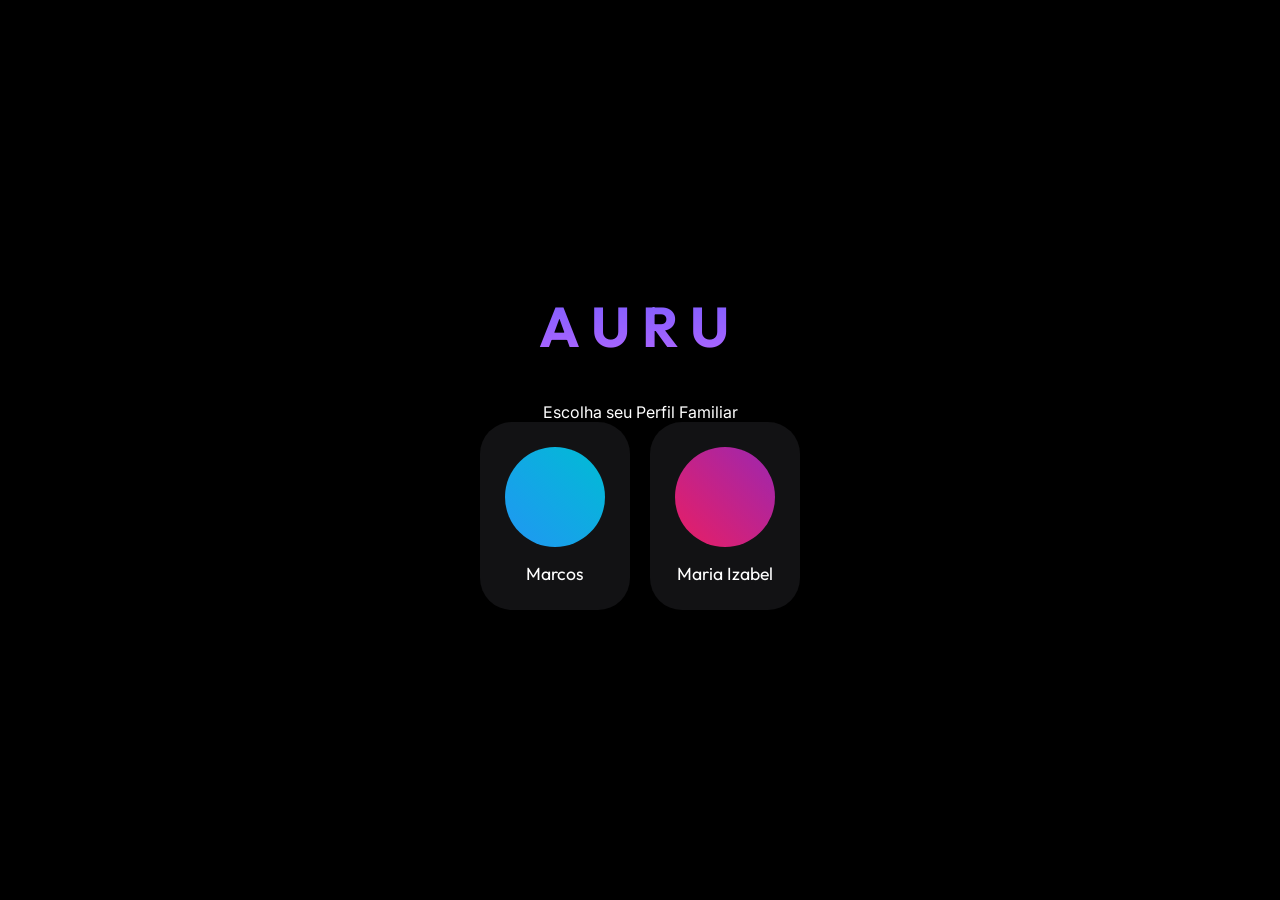
<file: index.html>
<!DOCTYPE html>
<html lang="pt-BR">
<head>
    <meta charset="UTF-8">
    <meta name="viewport" content="width=device-width, initial-scale=1.0, maximum-scale=1.0, user-scalable=no">
    <meta name="apple-mobile-web-app-capable" content="yes">
    <meta name="apple-mobile-web-app-status-bar-style" content="black-translucent">
    <title>Antigravity | Auru Visionary ERP</title>
    <link rel="preconnect" href="https://fonts.googleapis.com">
    <link rel="preconnect" href="https://fonts.gstatic.com" crossorigin>
    <link href="https://fonts.googleapis.com/css2?family=Inter:wght@400;600&family=Outfit:wght@600&family=JetBrains+Mono&display=swap" rel="stylesheet">
    <link rel="stylesheet" href="style.css">
</head>
    <!-- Tela de Seleção de Perfil (Splash) -->
    <div id="splash-screen" class="splash-overlay">
        <div class="splash-content">
            <h1 class="vision-title">AURU</h1>
            <p>Escolha seu Perfil Familiar</p>
            <div class="profile-cards">
                <div class="profile-card" onclick="selectProfile('Marcos')">
                    <div class="profile-avatar marcos"></div>
                    <span>Marcos</span>
                </div>
                <div class="profile-card" onclick="selectProfile('Maria Izabel')">
                    <div class="profile-avatar izabel"></div>
                    <span>Maria Izabel</span>
                </div>
            </div>
        </div>
    </div>

    <div class="app-container" id="main-app" style="display: none;">
        <!-- Cabeçalho de Perfil -->
        <header class="header-vision">
            <div class="user-badge">
                <div class="avatar-circle" id="current-user-avatar"></div>
                <p style="color: var(--text-med)">Bem-vindo,</p>
                <h2 id="user-display-name">Carregando...</h2>
                <!-- Saldo em Conta -->
                <div class="balance-container">
                    <p>Saldo em Conta</p>
                    <div class="balance-row">
                        <h3 id="current-balance">R$ 0,00</h3>
                        <button class="add-funds-btn" onclick="addFunds()">+</button>
                    </div>
                </div>
            </div>
        </header>

        <!-- Dashboard de Finanças (Home) -->
        <main class="main-dashboard view-section active" id="view-home">
            <div class="card-finance spending-now">
                <p>Gastos em Março</p>
                <h1 id="total-spending">R$ 0,00</h1>
                
                <div class="chart-container" id="spending-chart">
                    <!-- Barras serão geradas dinamicamente -->
                </div>

                <div class="remaining-balance-indicator">
                    <span>Restante:</span>
                    <strong id="remaining-value">R$ 0,00</strong>
                </div>
            </div>

            <div class="card-finance">
                <div style="display: flex; justify-content: space-between; align-items: center;">
                    <span style="color: var(--text-med)">Balança Familiar</span>
                    <span style="color: var(--success)" id="balance-status">Equilibrado</span>
                </div>
                <div class="scale-bar-wrapper" style="width: 100%; height: 12px; background: #252528">
                    <div id="scale-income" class="scale-fill income" style="background: var(--primary)"></div>
                    <div id="scale-expense" class="scale-fill expense"></div>
                    <div class="scale-pointer" style="width: 4px; border-radius: 2px;"></div>
                </div>
            </div>

            <!-- Conta Casa: Gastos Fixos -->
            <div class="card-finance house-account">
                <div style="display: flex; align-items: center; gap: 10px;">
                    <span style="font-size: 1.2rem">🏠</span>
                    <h3 style="font-family: var(--font-titles)">Conta Casa</h3>
                </div>
                <div class="house-items" id="house-items-list">
                    <div class="empty-state">Nenhum gasto fixo registrado.</div>
                </div>
            </div>
        </main>

        <!-- Aba: Histórico (Analytics) -->
        <main class="main-dashboard view-section" id="view-analytics">
            <h2 style="font-family: var(--font-titles)">Histórico</h2>
            <div id="transaction-history" class="transaction-list">
                <div class="empty-state">Scaneie uma nota para começar.</div>
            </div>
        </main>

        <main class="main-dashboard view-section" id="view-cards">
            <div style="display: flex; justify-content: space-between; align-items: center;">
                <h2 style="font-family: var(--font-titles)">Assinaturas & Cartões</h2>
                <button class="add-funds-btn" onclick="openAddSubscription()">+</button>
            </div>
            <div class="card-finance" style="background: var(--accent-gradient); min-height: 180px; justify-content: space-between;">
                <div>
                    <p style="opacity: 0.8">Cartão Principal</p>
                    <h3 id="card-mask">**** **** **** 0000</h3>
                </div>
                <h2 style="text-align: right">AURU</h2>
            </div>
            <div id="card-transactions-list">
                <div class="empty-state">Sem faturas registradas.</div>
            </div>
        </main>

        <!-- Aba: Configurações (Perfil) -->
        <main class="main-dashboard view-section" id="view-profile">
            <h2 style="font-family: var(--font-titles)">Configurações</h2>
            <div class="card-finance" style="align-items: center; text-align: center;">
                <div class="avatar-edit-container">
                    <div class="avatar-circle" id="profile-avatar-large" style="width: 80px; height: 80px;"></div>
                    <label for="avatar-upload" class="edit-icon">✎</label>
                    <input type="file" id="avatar-upload" hidden accept="image/*">
                </div>
                <h3 id="profile-name">Nome do Usuário</h3>
                <p style="color: var(--text-med)">Auru Family Member</p>
            </div>
            
            <div class="settings-list">
                <div class="card-item" onclick="logout()">
                    <div class="icon-box">🚪</div>
                    <p>Sair da Conta</p>
                </div>
            </div>
        </main>

        <!-- Navegação Flutuante Atualizada -->
        <nav class="floating-nav">
            <a href="#" class="nav-item active" onclick="switchView('home', 0)">🏠</a>
            <a href="#" class="nav-item" onclick="switchView('analytics', 1)">📊</a>
            <div class="scanner-btn" id="scanner-btn">+</div>
            <a href="#" class="nav-item" onclick="switchView('cards', 2)">💳</a>
            <a href="#" class="nav-item" onclick="switchView('profile', 3)">⚙️</a>
        </nav>

        <!-- Input de Arquivo Oculto para Scanner -->
        <input type="file" id="real-scanner-input" accept="image/*" capture="environment" hidden>
    </div>

    <!-- Modal de Revisão de Itens -->
    <div id="review-modal" class="modal-overlay" style="display: none;">
        <div class="modal-content">
            <header class="modal-header">
                <h3>Revisar Compra</h3>
                <p id="review-merchant">Mercado Central</p>
            </header>
            
            <div id="review-items-list" class="review-items-container">
                <!-- Itens carregados dinamicamente -->
            </div>

            <div class="modal-footer">
                <div class="total-review">
                    <span>Total:</span>
                    <strong id="review-total-value">R$ 0,00</strong>
                </div>
                <button class="confirm-btn" onclick="confirmPurchase()">Salvar Tudo</button>
                <button class="cancel-btn" onclick="closeReview()">Cancelar</button>
            </div>
        </div>
    </div>

    <script src="app.js"></script>
</body>
</html>
</file>
<file: style.css>
/* 
  Antigravity Design System - Premium SaaS Layout
*/

:root {
    --bg-main: #000000;
    --bg-surface: #121214;
    --primary: #7C5DFF;
    --accent-gradient: linear-gradient(180deg, #7C5DFF 0%, #B066FE 100%);
    --success: #00F0A0;
    --danger: #FF3B3B;
    --text-high: #FFFFFF;
    --text-med: #949494;
    --text-low: #4A4A4A;
    --font-main: 'Inter', sans-serif;
    --font-titles: 'Outfit', sans-serif;
    --radius-lg: 32px;
    --radius-md: 16px;
}

* {
    margin: 0;
    padding: 0;
    box-sizing: border-box;
    -webkit-font-smoothing: antialiased;
}

body {
    background-color: var(--bg-main);
    color: var(--text-high);
    font-family: var(--font-main);
    overflow: hidden;
}

.app-container {
    min-height: 100vh;
    display: flex;
    flex-direction: column;
    padding: 20px;
    padding-bottom: 120px; /* Mais espaço para o menu flutuante */
    position: relative;
}

/* Header & Scale */
.header-vision {
    display: flex;
    flex-direction: column;
    align-items: center;
    padding: 20px 0;
    gap: 5px;
}

.user-badge {
    text-align: center;
    width: 100%;
}

.balance-container {
    background: rgba(255, 255, 255, 0.05);
    padding: 12px 20px;
    border-radius: 20px;
    margin-top: 15px;
    display: inline-block;
}

.balance-row {
    display: flex;
    align-items: center;
    gap: 15px;
    justify-content: center;
}

.add-funds-btn {
    background: var(--primary);
    border: none;
    color: white;
    width: 24px;
    height: 24px;
    border-radius: 50%;
    cursor: pointer;
    font-weight: bold;
}

.avatar-circle {
    width: 64px;
    height: 64px;
    border-radius: 50%;
    background: var(--accent-gradient);
    margin-bottom: 10px;
    border: 2px solid rgba(255,255,255,0.2);
}

/* Dashboard Analytics */
.main-dashboard {
    flex: 1;
    overflow-y: auto;
    display: flex;
    flex-direction: column;
    gap: 20px;
    scrollbar-width: none;
}

.main-dashboard::-webkit-scrollbar { display: none; }

.card-finance {
    background: var(--bg-surface);
    border-radius: var(--radius-lg);
    padding: 24px;
    display: flex;
    flex-direction: column;
    gap: 15px;
}

.spending-now {
    text-align: center;
}

.spending-now p {
    color: var(--text-med);
    text-transform: uppercase;
    font-size: 0.75rem;
    letter-spacing: 1px;
}

.spending-now h1 {
    font-size: 2.5rem;
    font-family: var(--font-titles);
    margin-top: 5px;
}

.remaining-balance-indicator {
    margin-top: 15px;
    font-size: 0.9rem;
    color: var(--text-med);
}

.remaining-balance-indicator strong {
    font-size: 1.1rem;
    margin-left: 5px;
}

/* Charts */
.chart-container {
    display: flex;
    align-items: flex-end;
    justify-content: space-between;
    height: 120px;
    padding: 10px 0;
}

.chart-bar {
    width: 25px;
    background: #252528;
    border-radius: 12px;
    position: relative;
    transition: height 0.8s ease;
}

.chart-bar.active {
    background: var(--accent-gradient);
}

/* Floating Navigation Bar */
.floating-nav {
    position: fixed;
    bottom: 30px;
    left: 50%;
    transform: translateX(-50%);
    width: 85%;
    max-width: 400px;
    background: rgba(255, 255, 255, 0.95);
    backdrop-filter: blur(10px);
    height: 64px;
    border-radius: 32px;
    display: flex;
    justify-content: space-around;
    align-items: center;
    padding: 0 10px;
    box-shadow: 0 10px 40px rgba(0,0,0,0.5);
    z-index: 1000;
}

.nav-item {
    color: var(--text-low);
    text-decoration: none;
    font-size: 1.2rem;
    padding: 10px;
    border-radius: 50%;
    transition: all 0.3s ease;
}

.nav-item.active {
    background: var(--primary);
    color: white;
}

/* Scanner Button */
.scanner-btn {
    width: 48px;
    height: 48px;
    background: var(--bg-main);
    color: white;
    border-radius: 50%;
    display: flex;
    align-items: center;
    justify-content: center;
    font-weight: bold;
}
/* Seções de Abas */
.view-section {
    display: none;
    flex-direction: column;
    gap: 20px;
    animation: fadeIn 0.4s ease;
}

.view-section.active {
    display: flex;
}

@keyframes fadeIn {
    from { opacity: 0; transform: translateY(10px); }
    to { opacity: 1; transform: translateY(0); }
}

/* Cards Específicos */
.card-item {
    background: #1C1C1E;
    border-radius: var(--radius-md);
    padding: 16px;
    display: flex;
    align-items: center;
    gap: 15px;
}

.icon-box {
    width: 40px;
    height: 40px;
    border-radius: 12px;
    background: #2C2C2E;
    display: flex;
    align-items: center;
    justify-content: center;
}

/* Splash Screen */
.splash-overlay {
    position: fixed;
    top: 0; left: 0; width: 100%; height: 100%;
    background: var(--bg-main);
    display: flex;
    justify-content: center;
    align-items: center;
    z-index: 5000;
    transition: opacity 0.5s ease;
}

.splash-content {
    text-align: center;
    width: 90%;
}

.vision-title {
    font-family: var(--font-titles);
    font-size: 3.5rem;
    letter-spacing: 12px;
    background: var(--accent-gradient);
    -webkit-background-clip: text;
    background-clip: text;
    -webkit-text-fill-color: transparent;
    margin-bottom: 40px;
}

.profile-cards {
    display: flex;
    gap: 20px;
    justify-content: center;
}

.profile-card {
    background: var(--bg-surface);
    padding: 24px;
    border-radius: var(--radius-lg);
    cursor: pointer;
    transition: transform 0.3s ease, border 0.3s ease;
    border: 1px solid transparent;
}

.profile-card:hover {
    transform: translateY(-10px);
    border: 1px solid var(--primary);
}

.profile-avatar {
    width: 100px;
    height: 100px;
    border-radius: 50%;
    margin-bottom: 15px;
    background: #252528;
}

.profile-avatar.marcos { background-image: linear-gradient(45deg, #2196F3, #00BCD4); }
.profile-avatar.izabel { background-image: linear-gradient(45deg, #E91E63, #9C27B0); }

.avatar-edit-container {
    position: relative;
    margin-bottom: 20px;
}

.edit-icon {
    position: absolute;
    bottom: 0;
    right: 0;
    background: var(--primary);
    width: 28px;
    height: 28px;
    border-radius: 50%;
    display: flex;
    align-items: center;
    justify-content: center;
    font-size: 0.8rem;
    border: 2px solid var(--bg-main);
    cursor: pointer;
}

.empty-state {
    padding: 40px;
    text-align: center;
    color: var(--text-low);
    font-style: italic;
}

.profile-card span {
    font-family: var(--font-titles);
    font-size: 1.1rem;
    color: var(--text-high);
}

/* Conta Casa */
.house-account {
    border: 1px solid rgba(124, 93, 255, 0.2);
}

.house-items {
    display: flex;
    flex-direction: column;
    gap: 12px;
    margin-top: 10px;
}

.house-row {
    display: flex;
    justify-content: space-between;
    font-size: 0.9rem;
    padding-bottom: 8px;
    border-bottom: 1px solid #1C1C1E;
}

.house-row span { color: var(--text-med); }
.house-row strong { color: var(--text-high); }
</file>
